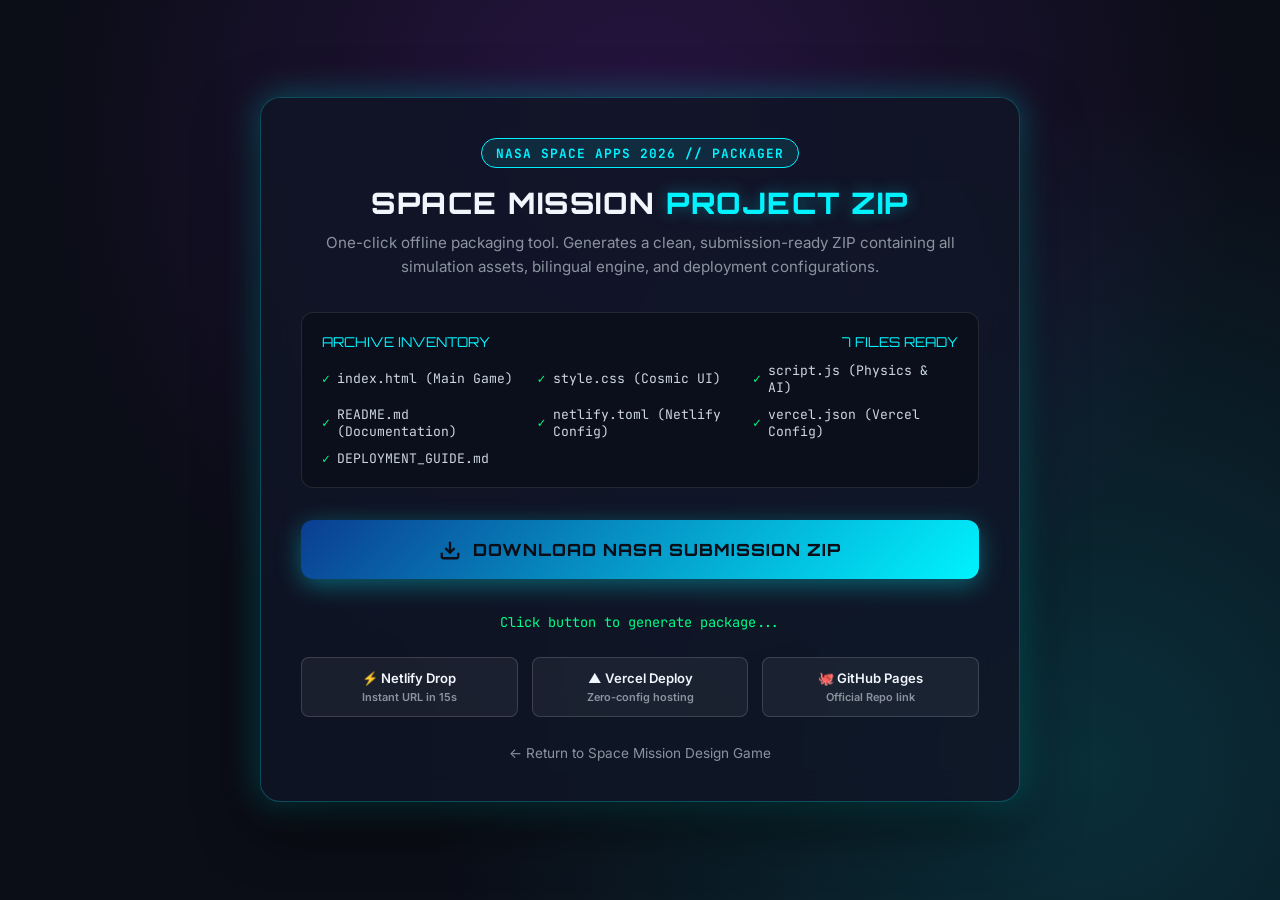
<file: download-zip.html>
<!DOCTYPE html>
<html lang="en" dir="ltr">
<head>
  <meta charset="UTF-8">
  <meta name="viewport" content="width=device-width, initial-scale=1.0">
  <title>Download Project ZIP - NASA Space Apps Submission</title>
  <link rel="icon" type="image/svg+xml" href="https://upload.wikimedia.org/wikipedia/commons/e/e5/NASA_logo.svg">
  <link rel="preconnect" href="https://fonts.googleapis.com">
  <link rel="preconnect" href="https://fonts.gstatic.com" crossorigin>
  <link href="https://fonts.googleapis.com/css2?family=Cairo:wght@600;700;800&family=Inter:wght@400;500;600;700&family=Orbitron:wght@600;700;800;900&family=JetBrains+Mono:wght@500;700&display=swap" rel="stylesheet">
  <style>
    :root {
      --bg: #0b0d17;
      --card-bg: rgba(16, 22, 38, 0.85);
      --card-border: rgba(0, 243, 255, 0.25);
      --cyan: #00f3ff;
      --cyan-glow: rgba(0, 243, 255, 0.35);
      --purple: #7b2cbf;
      --nasa-blue: #0b3d91;
      --text: #f0f6fc;
      --text-muted: #8b949e;
      --green: #00ff88;
    }

    * { box-sizing: border-box; margin: 0; padding: 0; }
    body {
      background-color: var(--bg);
      color: var(--text);
      font-family: 'Inter', -apple-system, sans-serif;
      min-height: 100vh;
      display: flex;
      flex-direction: column;
      align-items: center;
      justify-content: center;
      padding: 1.5rem;
      background-image: 
        radial-gradient(circle at 50% 15%, rgba(123, 44, 191, 0.25) 0%, transparent 60%),
        radial-gradient(circle at 85% 85%, rgba(0, 243, 255, 0.15) 0%, transparent 50%);
    }

    .container {
      max-width: 760px;
      width: 100%;
      background: var(--card-bg);
      border: 1px solid var(--card-border);
      border-radius: 20px;
      padding: 2.5rem;
      box-shadow: 0 20px 60px rgba(0, 0, 0, 0.6), 0 0 35px var(--cyan-glow);
      backdrop-filter: blur(16px);
      text-align: center;
      animation: popIn 0.4s ease-out;
    }

    @keyframes popIn {
      from { opacity: 0; transform: scale(0.95) translateY(20px); }
      to { opacity: 1; transform: scale(1) translateY(0); }
    }

    .badge {
      display: inline-flex;
      align-items: center;
      gap: 0.5rem;
      background: rgba(0, 243, 255, 0.1);
      border: 1px solid var(--cyan);
      color: var(--cyan);
      padding: 0.35rem 0.85rem;
      border-radius: 999px;
      font-family: 'JetBrains Mono', monospace;
      font-size: 0.8rem;
      font-weight: 700;
      letter-spacing: 1px;
      margin-bottom: 1rem;
    }

    h1 {
      font-family: 'Orbitron', sans-serif;
      font-size: 1.85rem;
      font-weight: 800;
      letter-spacing: 1.5px;
      margin-bottom: 0.5rem;
      line-height: 1.3;
    }

    h1 span {
      color: var(--cyan);
      text-shadow: 0 0 16px var(--cyan-glow);
    }

    p.subtitle {
      color: var(--text-muted);
      font-size: 0.95rem;
      margin-bottom: 2rem;
      line-height: 1.6;
    }

    .inventory-card {
      background: rgba(11, 15, 26, 0.8);
      border: 1px solid rgba(255, 255, 255, 0.1);
      border-radius: 12px;
      padding: 1.25rem;
      margin-bottom: 2rem;
      text-align: left;
    }

    .inventory-title {
      font-family: 'Orbitron', sans-serif;
      font-size: 0.85rem;
      color: var(--cyan);
      margin-bottom: 0.75rem;
      display: flex;
      justify-content: space-between;
    }

    .inventory-grid {
      display: grid;
      grid-template-columns: repeat(auto-fit, minmax(200px, 1fr));
      gap: 0.65rem;
      font-family: 'JetBrains Mono', monospace;
      font-size: 0.82rem;
    }

    .file-item {
      display: flex;
      align-items: center;
      gap: 0.45rem;
      color: #cbd5e1;
    }

    .file-item span.icon { color: var(--green); }

    .download-cta-btn {
      display: inline-flex;
      align-items: center;
      justify-content: center;
      gap: 0.75rem;
      width: 100%;
      background: linear-gradient(135deg, var(--nasa-blue), var(--cyan));
      color: #0b0d17;
      border: none;
      border-radius: 12px;
      padding: 1.15rem 2rem;
      font-family: 'Orbitron', sans-serif;
      font-size: 1.05rem;
      font-weight: 800;
      letter-spacing: 1px;
      cursor: pointer;
      box-shadow: 0 6px 25px var(--cyan-glow);
      transition: all 0.2s ease;
      margin-bottom: 1.25rem;
    }

    .download-cta-btn:hover {
      transform: translateY(-2px);
      box-shadow: 0 10px 35px var(--cyan-glow);
    }

    .download-cta-btn:active {
      transform: translateY(1px);
    }

    .deploy-options-bar {
      display: grid;
      grid-template-columns: repeat(3, 1fr);
      gap: 0.85rem;
      margin-top: 1.5rem;
    }

    .deploy-pill {
      background: rgba(255, 255, 255, 0.05);
      border: 1px solid rgba(255, 255, 255, 0.15);
      color: var(--text);
      text-decoration: none;
      padding: 0.75rem 0.5rem;
      border-radius: 8px;
      font-size: 0.82rem;
      font-weight: 600;
      transition: all 0.2s;
      display: flex;
      flex-direction: column;
      align-items: center;
      gap: 0.25rem;
    }

    .deploy-pill:hover {
      border-color: var(--cyan);
      background: rgba(0, 243, 255, 0.1);
      color: var(--cyan);
    }

    .status-msg {
      margin-top: 0.85rem;
      font-size: 0.85rem;
      color: var(--green);
      font-family: 'JetBrains Mono', monospace;
      min-height: 20px;
    }

    .back-link {
      display: inline-block;
      margin-top: 1.75rem;
      color: var(--text-muted);
      text-decoration: none;
      font-size: 0.85rem;
      transition: color 0.2s;
    }

    .back-link:hover { color: var(--cyan); }

    @media (max-width: 600px) {
      .container { padding: 1.5rem; }
      h1 { font-size: 1.4rem; }
      .deploy-options-bar { grid-template-columns: 1fr; }
    }
  </style>
</head>
<body>
  <div class="container">
    <div class="badge">NASA SPACE APPS 2026 // PACKAGER</div>
    <h1>SPACE MISSION <span>PROJECT ZIP</span></h1>
    <p class="subtitle">
      One-click offline packaging tool. Generates a clean, submission-ready ZIP containing all simulation assets, bilingual engine, and deployment configurations.
    </p>

    <div class="inventory-card">
      <div class="inventory-title">
        <span>ARCHIVE INVENTORY</span>
        <span>7 FILES READY</span>
      </div>
      <div class="inventory-grid">
        <div class="file-item"><span class="icon">✓</span> index.html (Main Game)</div>
        <div class="file-item"><span class="icon">✓</span> style.css (Cosmic UI)</div>
        <div class="file-item"><span class="icon">✓</span> script.js (Physics & AI)</div>
        <div class="file-item"><span class="icon">✓</span> README.md (Documentation)</div>
        <div class="file-item"><span class="icon">✓</span> netlify.toml (Netlify Config)</div>
        <div class="file-item"><span class="icon">✓</span> vercel.json (Vercel Config)</div>
        <div class="file-item"><span class="icon">✓</span> DEPLOYMENT_GUIDE.md</div>
      </div>
    </div>

    <button id="download-zip-btn" class="download-cta-btn" type="button">
      <svg viewBox="0 0 24 24" width="22" height="22" fill="none" stroke="currentColor" stroke-width="2.5">
        <path d="M21 15v4a2 2 0 0 1-2 2H5a2 2 0 0 1-2-2v-4"></path>
        <polyline points="7 10 12 15 17 10"></polyline>
        <line x1="12" y1="15" x2="12" y2="3"></line>
      </svg>
      <span>DOWNLOAD NASA SUBMISSION ZIP</span>
    </button>

    <div id="status-display" class="status-msg">Click button to generate package...</div>

    <div class="deploy-options-bar">
      <a href="https://app.netlify.com/drop" target="_blank" rel="noopener noreferrer" class="deploy-pill">
        <span>⚡ Netlify Drop</span>
        <small style="color: var(--text-muted);">Instant URL in 15s</small>
      </a>
      <a href="https://vercel.com/new" target="_blank" rel="noopener noreferrer" class="deploy-pill">
        <span>▲ Vercel Deploy</span>
        <small style="color: var(--text-muted);">Zero-config hosting</small>
      </a>
      <a href="https://github.com/new" target="_blank" rel="noopener noreferrer" class="deploy-pill">
        <span>🐙 GitHub Pages</span>
        <small style="color: var(--text-muted);">Official Repo link</small>
      </a>
    </div>

    <div>
      <a href="index.html" class="back-link">← Return to Space Mission Design Game</a>
    </div>
  </div>

  <script>
    // CRC32 Table
    const crcTable = new Uint32Array(256);
    for (let i = 0; i < 256; i++) {
      let c = i;
      for (let j = 0; j < 8; j++) {
        c = (c & 1) ? (0xEDB88320 ^ (c >>> 1)) : (c >>> 1);
      }
      crcTable[i] = c;
    }

    function calcCRC32(uint8arr) {
      let crc = 0xFFFFFFFF;
      for (let i = 0; i < uint8arr.length; i++) {
        crc = (crc >>> 8) ^ crcTable[(crc ^ uint8arr[i]) & 0xFF];
      }
      return (crc ^ 0xFFFFFFFF) >>> 0;
    }

    function buildPKZip(fileEntries) {
      const encoder = new TextEncoder();
      const fileRecords = [];
      let currentOffset = 0;
      const now = new Date();
      const dosTime = (now.getHours() << 11) | (now.getMinutes() << 5) | (Math.floor(now.getSeconds() / 2));
      const dosDate = ((now.getFullYear() - 1980) << 9) | ((now.getMonth() + 1) << 5) | now.getDate();

      for (const entry of fileEntries) {
        const nameBytes = encoder.encode(entry.name);
        const contentBytes = typeof entry.data === 'string' ? encoder.encode(entry.data) : entry.data;
        const crc = calcCRC32(contentBytes);
        const size = contentBytes.length;

        // Local Header (30 bytes + name)
        const localHeader = new Uint8Array(30 + nameBytes.length);
        const view = new DataView(localHeader.buffer);
        view.setUint32(0, 0x04034b50, true);
        view.setUint16(4, 20, true);
        view.setUint16(6, 0x0800, true); // UTF-8
        view.setUint16(8, 0, true);      // Stored
        view.setUint16(10, dosTime, true);
        view.setUint16(12, dosDate, true);
        view.setUint32(14, crc, true);
        view.setUint32(18, size, true);
        view.setUint32(22, size, true);
        view.setUint16(26, nameBytes.length, true);
        view.setUint16(28, 0, true);
        localHeader.set(nameBytes, 30);

        fileRecords.push({
          nameBytes,
          crc,
          size,
          dosTime,
          dosDate,
          offset: currentOffset,
          localHeader,
          contentBytes
        });

        currentOffset += localHeader.length + size;
      }

      // Central Directory
      const centralDirStart = currentOffset;
      const centralRecords = [];
      let centralDirSize = 0;

      for (const rec of fileRecords) {
        const cdHeader = new Uint8Array(46 + rec.nameBytes.length);
        const view = new DataView(cdHeader.buffer);
        view.setUint32(0, 0x02014b50, true);
        view.setUint16(4, 20, true);
        view.setUint16(6, 20, true);
        view.setUint16(8, 0x0800, true);
        view.setUint16(10, 0, true);
        view.setUint16(12, rec.dosTime, true);
        view.setUint16(14, rec.dosDate, true);
        view.setUint32(16, rec.crc, true);
        view.setUint32(20, rec.size, true);
        view.setUint32(24, rec.size, true);
        view.setUint16(28, rec.nameBytes.length, true);
        view.setUint16(30, 0, true);
        view.setUint16(32, 0, true);
        view.setUint16(34, 0, true);
        view.setUint16(36, 0, true);
        view.setUint32(38, 0x81A40000, true);
        view.setUint32(42, rec.offset, true);
        cdHeader.set(rec.nameBytes, 46);

        centralRecords.push(cdHeader);
        centralDirSize += cdHeader.length;
      }

      // End of Central Directory
      const eocd = new Uint8Array(22);
      const eocdView = new DataView(eocd.buffer);
      eocdView.setUint32(0, 0x06054b50, true);
      eocdView.setUint16(4, 0, true);
      eocdView.setUint16(6, 0, true);
      eocdView.setUint16(8, fileRecords.length, true);
      eocdView.setUint16(10, fileRecords.length, true);
      eocdView.setUint32(12, centralDirSize, true);
      eocdView.setUint32(16, centralDirStart, true);
      eocdView.setUint16(20, 0, true);

      const blobParts = [];
      for (const rec of fileRecords) {
        blobParts.push(rec.localHeader);
        blobParts.push(rec.contentBytes);
      }
      for (const cd of centralRecords) {
        blobParts.push(cd);
      }
      blobParts.push(eocd);

      return new Blob(blobParts, { type: 'application/zip' });
    }

    async function packageAndDownload() {
      const status = document.getElementById('status-display');
      status.textContent = 'Collecting files...';
      const fileNames = [
        'index.html',
        'style.css',
        'script.js',
        'README.md',
        'netlify.toml',
        'vercel.json',
        'DEPLOYMENT_GUIDE.md'
      ];

      const entries = [];
      for (const fname of fileNames) {
        try {
          const res = await fetch(fname);
          if (res.ok) {
            const text = await res.text();
            entries.push({ name: fname, data: text });
          }
        } catch (e) {
          console.warn('Could not fetch ' + fname + ', continuing with available files.');
        }
      }

      // If fetch was blocked by local browser file:// CORS, fallback gracefully
      if (entries.length === 0) {
        status.textContent = 'Note: Local file protocol detected. Using package-zip.bat for full offline compression...';
        alert("For local Windows folder packaging without a web server:\n\nSimply double-click 'package-zip.bat' in this folder to generate nasa-space-mission-game.zip in 1 second!");
        return;
      }

      status.textContent = 'Compressing ' + entries.length + ' files into standard ZIP...';
      const zipBlob = buildPKZip(entries);

      const url = URL.createObjectURL(zipBlob);
      const a = document.createElement('a');
      a.href = url;
      a.download = 'nasa-space-mission-game.zip';
      document.body.appendChild(a);
      a.click();
      a.remove();
      URL.revokeObjectURL(url);

      status.textContent = '✓ Package generated successfully: nasa-space-mission-game.zip';
    }

    document.getElementById('download-zip-btn').addEventListener('click', packageAndDownload);
  </script>
</body>
</html>
</file>
